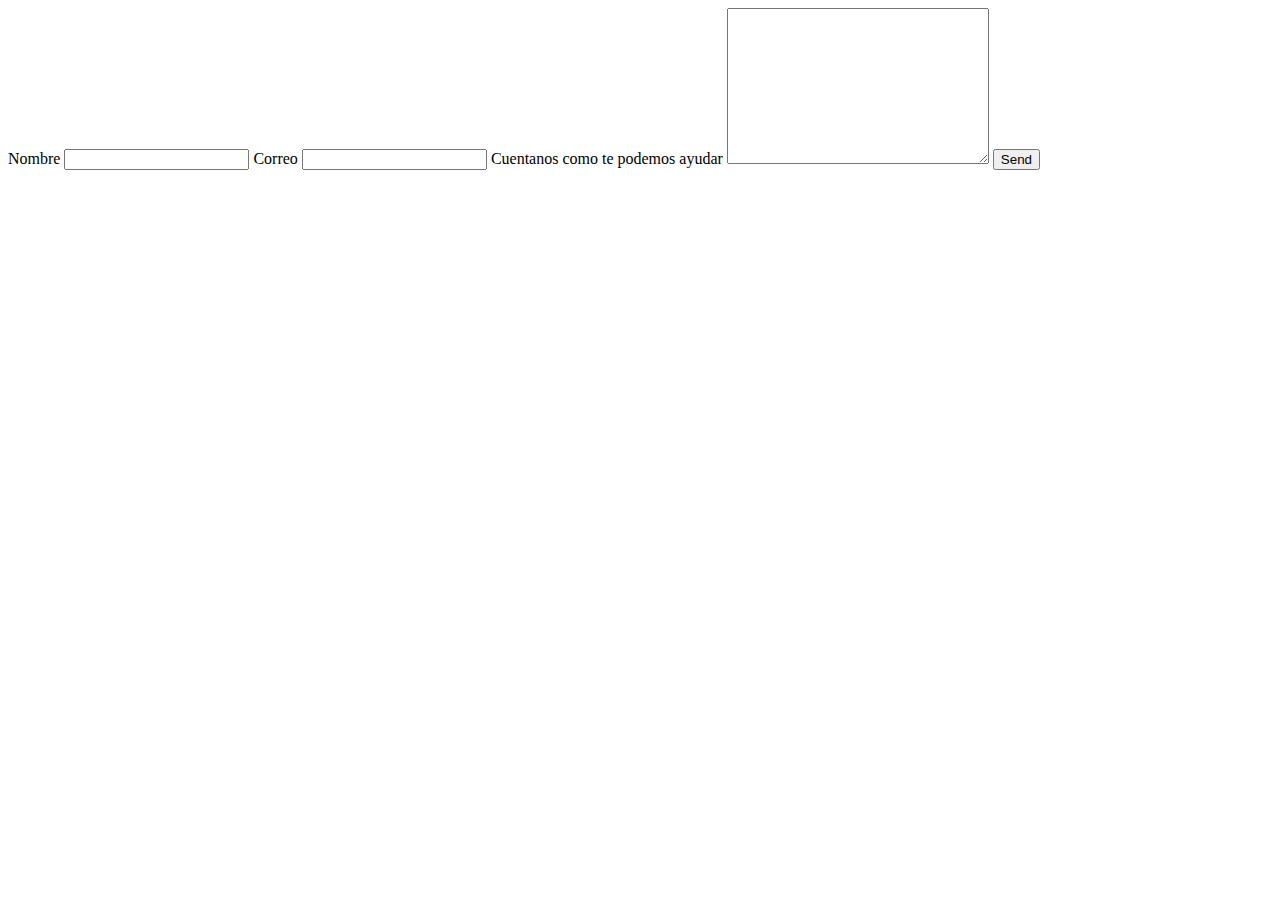
<file: form.html>
<!DOCTYPE html>
<html lang="en">
<head>
    <meta charset="UTF-8">
    <meta http-equiv="X-UA-Compatible" content="IE=edge">
    <meta name="viewport" content="width=device-width, initial-scale=1.0">
    <title>Document</title>
</head>
<body>

    
    <form class="form" action="https://formsubmit.co/your@email.com" method="POST" />
        <label class="form__label"  class="form__label" name="nombre" for="">Nombre </label>
        <input class="form__input"  type="text" name="name" required>
        <label class="form__label" class="form__label" name="email" for="">Correo </label>
        <input class="form__input" type="email" name="email" required>
        <label class="form__label" for="">Cuentanos como te podemos ayudar </label>
        <textarea  class="form__textarea"   name="message" id="" cols="30" rows="10"></textarea>
        <button  class=" btn form__btn" type="submit">Send</button>
   </form>

   
 

</body>
</html>
</file>
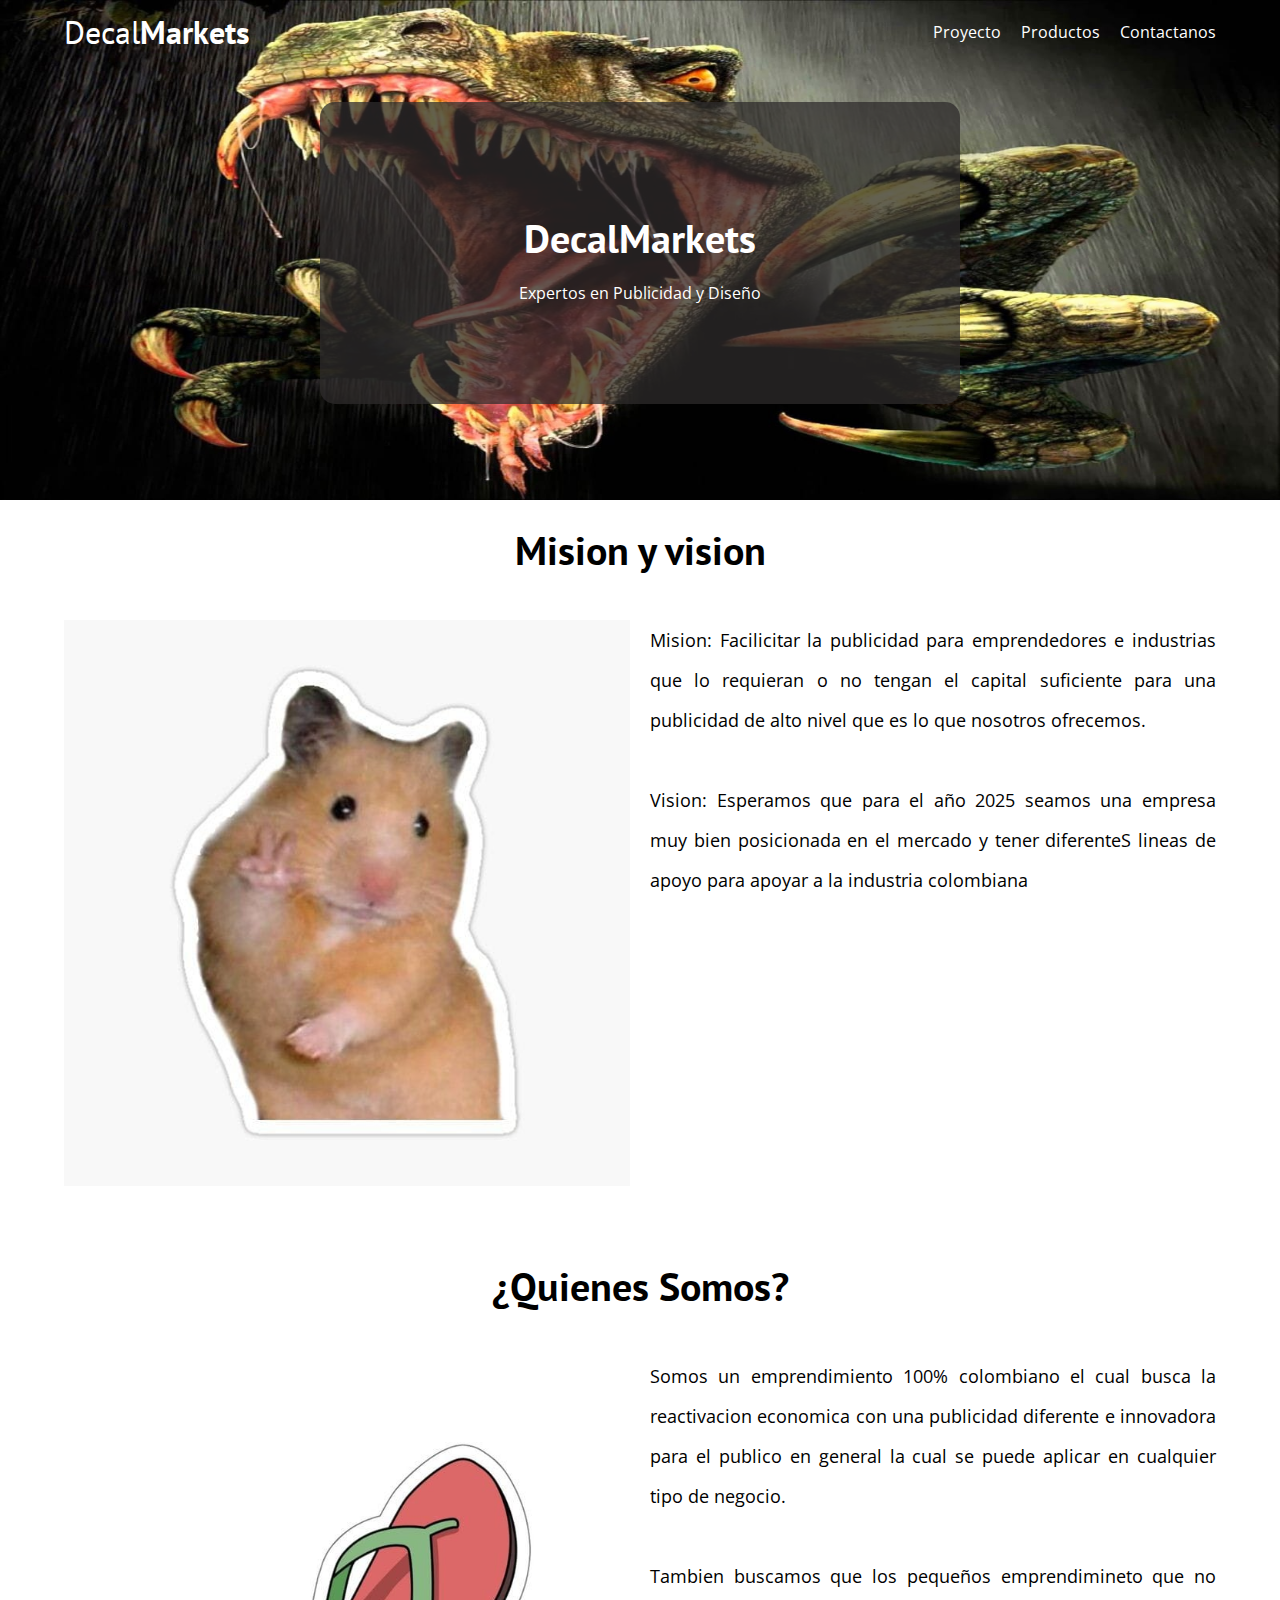
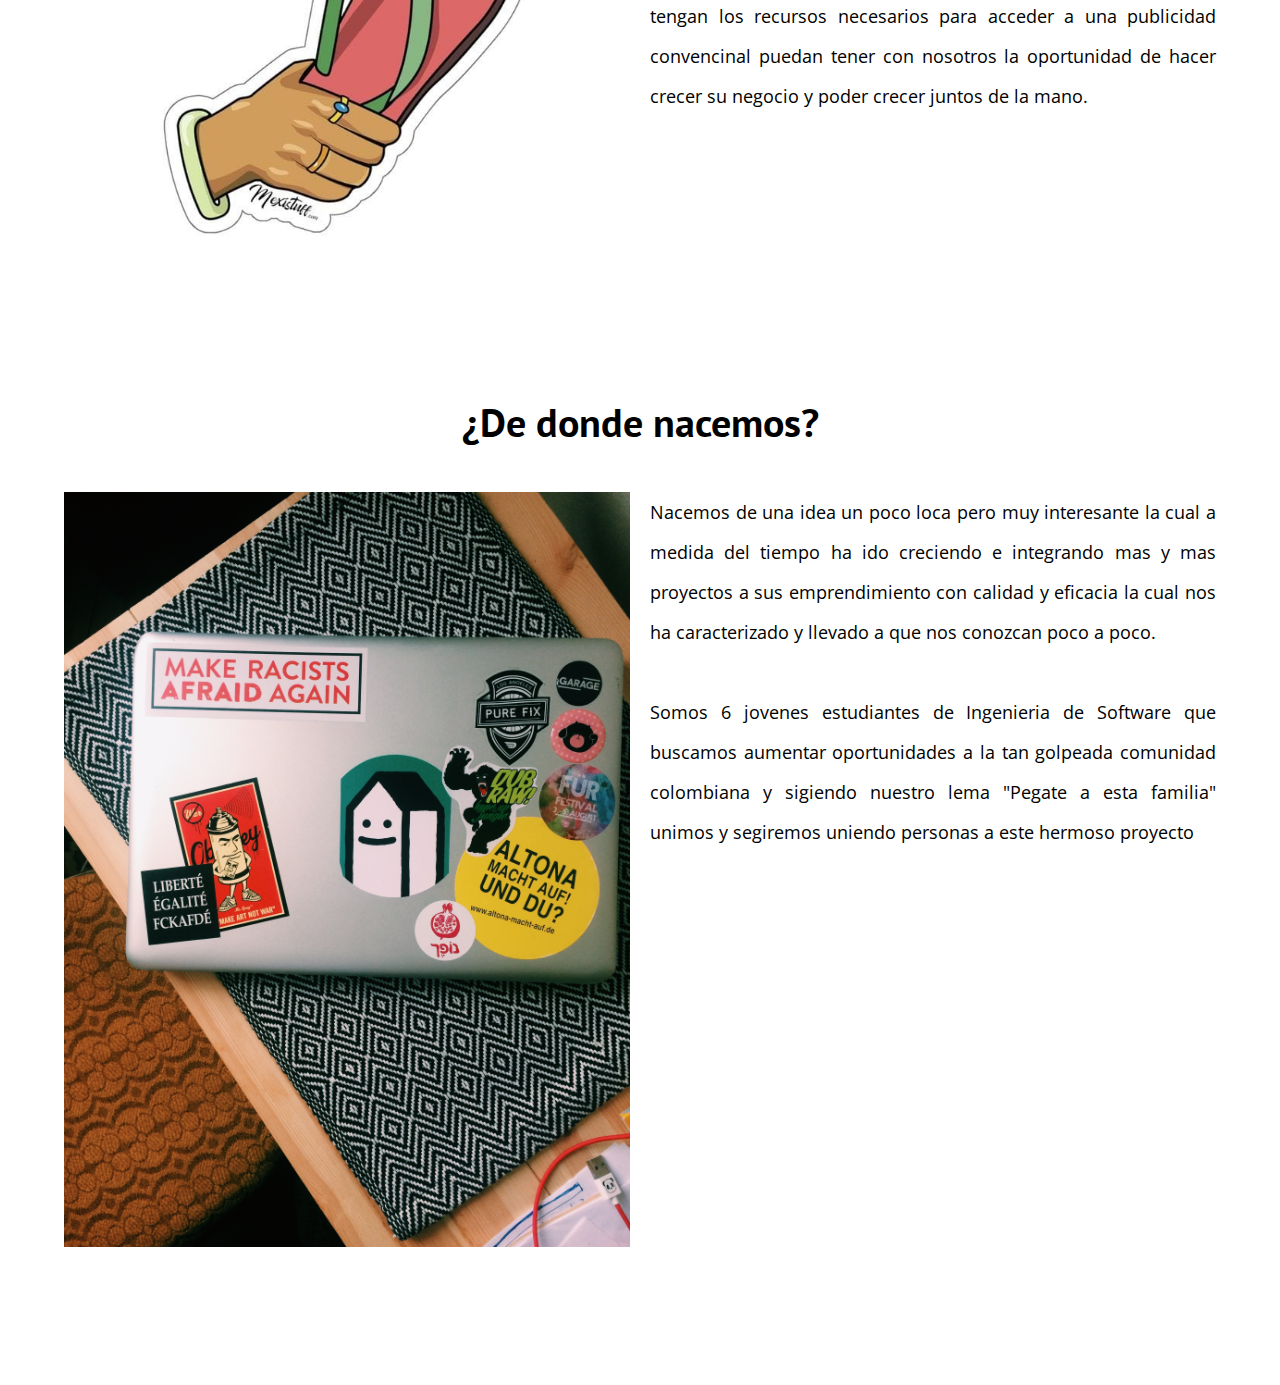
<file: Nosotros.html>
<!DOCTYPE html>
<html lang="en">
<head>
    <meta charset="UTF-8">
    <meta http-equiv="X-UA-Compatible" content="IE=edge">
    <meta name="viewport" content="width=device-width, initial-scale=1.0">
    <!-- Links -->
    <link rel="stylesheet" href="/css/style.css">
    <link rel="preconnect" href="https://fonts.googleapis.com">
    <link rel="preconnect" href="https://fonts.gstatic.com" crossorigin>
    <link href="https://fonts.googleapis.com/css2?family=Open+Sans&family=PT+Sans:wght@400;700&display=swap" rel="stylesheet"> 
    <link rel="stylesheet" href="/css/normalize.css">
     <!-- Favicon -->
     <link rel="icon" href="/img/Decal Markers.png" type="image/x-icon">
     <!-- Title -->
    <title>Nosotros / DecalMarkets</title>
</head>
<body>
    <header class="header blanco">
        <div class="container  ">
            <div class="navbar ">
                <a href="/index.html" class="header__logo blanco">
                    <h1 class="no-margin no-padding header__title blanco "> Decal<span class="bold" >Markets</span> </h1>
                </a>
                <nav class="nav negro ">
                    <a href="Nosotros.html" class="nav__link blanco">Proyecto</a>
                    <a href="Productos.html" class="nav__link blanco">Productos</a>
                    <a href="contacto.html" class="nav__link blanco">Contactanos</a>
                </nav>
            </div>
        </div>
        <div class="header__texto center">
            <h2 class="no-margin">DecalMarkets</h2>
            <p class="no-margin">Expertos en Publicidad y Diseño</p>
        </div>
    </header>


    <main class="main__about mb"  >
        <h1 class="title__about-us">Mision y vision</h1>
    <div class=" container grid-about">
        <div class="img__grid">
            <img   src="/img/WhatsApp Image 2022-04-29 at 10.10.29 AM.jpeg" alt="">
        </div> 
        <div class="p__grid">
            <p> Mision: Facilicitar la publicidad para emprendedores e industrias que lo requieran o no tengan el capital suficiente para una publicidad de alto nivel que es lo que nosotros ofrecemos.
            <br><br>    
            Vision: Esperamos que para el año 2025 seamos una empresa muy bien posicionada en el mercado y tener diferenteS lineas de apoyo para apoyar a la industria colombiana</p>
        </div>
    </div>
</main>

    <main class="main__about mb"  >
            <h1 class="title__about-us">¿Quienes Somos?</h1>
        <div class=" container grid-about">
            <div class="img__grid">
                <img   src="/img/WhatsApp Image 2022-04-29 at 10.23.20 AM (1).jpeg" alt="">
            </div> 
            <div class="p__grid">
                <p> Somos un emprendimiento 100% colombiano el cual busca la reactivacion economica con una publicidad diferente e innovadora para el publico en general la cual se puede aplicar en cualquier tipo de negocio.
                <br><br>    
                Tambien buscamos que los pequeños emprendimineto que no tengan los recursos necesarios para acceder a una publicidad convencinal puedan tener con nosotros la oportunidad de hacer crecer su negocio y poder crecer juntos de la mano.</p>
            </div>
        </div>
    </main>

    <main class="main__about mb"  >
        <h1 class="title__about-us">¿De donde nacemos?</h1>
    <div class=" container grid-about">
        <div class="img__grid">
            <img   src="/img/pexels-inga-seliverstova-2902599.jpg" alt="">
        </div> 
        <div class="p__grid">
            <p> Nacemos de una idea un poco loca pero muy interesante la cual a medida del tiempo ha ido creciendo e integrando mas y mas proyectos a sus emprendimiento con calidad y eficacia la cual nos ha caracterizado y llevado a que nos conozcan poco a poco.
            <br><br>    
            Somos 6 jovenes estudiantes de Ingenieria de Software que buscamos aumentar oportunidades a la tan golpeada comunidad colombiana y sigiendo nuestro lema "Pegate a esta familia" unimos y segiremos uniendo personas a este hermoso proyecto</p>
        </div>
    </div>
</main>


 
    
    <footer class="footer navbar ">
        <h1 class="no-margin no-padding header__title blanco "> Decal<span class="bold" >Markets</span> JSGC </h1>
    </footer>

    <!-- Script -->
    <script src="/js/modernizr.js"></script>
</body>
</html>
</file>
<file: css/style.css>
:root{
    --fuenteHeading:  'PT sans', sans-serif;
    --fuenteParrafos:  'Open sans', sans-serif;

    --primario:  #7a7a7a  ;
    --amarillo: rgb(0, 0, 0);
    --blanco: rgb(255, 255, 255);

}

html{
    box-sizing: border-box;
    font-size: 62.5%;
    height:100%;
}

*, *:before, *:after{
    box-sizing: inherit;
    padding:0;
    margin: 0;  
}

body{
    font-family: var(--fuenteParrafos);
    font-size: 16px;
    height:100%;
    line-height: 2;
}

/* Globales */
.container{
    max-width: 120rem;
    width: 90%;
    margin: 0 auto;
}

a{
    text-decoration: none;
}

h1, h2, h3, h4 {
    font-family: var(--fuenteHeading);
}

h1{
    font-size: 4.8rem;
}
h2{
    font-size: 4rem;
}
h3{
    font-size: 3.2rem;
}
h4{
    font-size: 2.8rem;
}
img{
    max-width: 100%;
}
/* Utilities */
.flex{
    display: flex;
}
.grid{
    display: grid;
}
.no-margin{
    margin: 0;
}
.no-padding{
    padding: 0;
}
.center{
    text-align: center;
}
.blanco{
    color: var(--blanco);
}
.negro{
    color: var(--negro);
}
.bold{
    font-weight: 900;
}
.mb{
    margin-bottom: 6rem;
}
.right{
    text-align: right;
}

/* header */
.webp .header{
    background-image: url(/img/Decal\ Markers2.jpg);
}
.no-webp .header{
    background-image: url(/img/Decal\ Markers2.jpg);
}

.header{
    height: 50rem;
    background-size: 100% 100%;
    background-repeat: no-repeat;
    background-position: center center;
}
.center-header__texto{
    display: flex;
    justify-content: center;
    height: auto;
    align-items: center;

}

.header__texto {
    margin: 5rem 0 0 0;
    width: 50%;
    background-color: #2e2b2bbd;
    padding: 4rem;
    border-radius: 15px;
    margin: 1cm auto;
    height: 8cm;    
    display: flex;
    justify-content: center;
    align-items: center;
    flex-direction: column;

}
.navbar{
    flex-direction: column;
}
.nav{
    display: flex;
    flex-direction: column;
    text-align: center;
    text-transform: capitalize;
}

.nav a:hover{
    border-bottom: solid 1px #fff;
    margin:0;
}
.navbar h1{
        font-weight: 200;
        text-align: center;
}

@media (min-width: 768px) {
    .navbar{
        display: flex;
        flex-direction:row;
        justify-content: space-between;
        align-items: center;
        color: var(--blanco);
    }
    
    .navbar h1{
        font-weight: 200;
    }

    .nav{
        display: flex;
        flex-direction: row;
        text-align: center;
        gap:2rem;
        text-transform: capitalize;
    }
}
@media (max-width: 380px) {
    .header{
        height: 60rem;
    }
}

/* Blog content */

.main-content{
    grid-template-columns: 2fr 1fr;
    column-gap: 2rem; 
    line-height: 5.3rem;
}

.blog__title_h3{
    margin: 3rem 0;
    font-family: var(--fuenteHeading);
}
.blog__title_p{
    font-family: var(--fuenteHeading);
}

.blog__img{
    width:100%;
}

.blog__span_p{
    font-weight:100;
}
.btn{
    background-color: var(--primario);
    color: var(--blanco);
    padding:1.5rem;
    text-transform: uppercase;
    font-weight:900; 
}
hr{
    opacity: 0.2;
    margin: 3rem 0;
}
.blog__price,
.blog__cupo{
    font-size:1.8rem;
    text-transform:capitalize;
}
p{
    line-height:3rem;
    margin-bottom: 1rem;
}
.blog2{
    grid-column: 1/2;
}
.blog3{
    grid-column: 1/2;
}
@media (max-width: 960px) {
    .main-content{
        display: flex;
        flex-direction: column;
    }
}
@media (max-width: 760px) {
        .main-content{
            display: flex;
            flex-direction: column;
        }
}

.btn-secondary{
    background-color: var(--negro);
    color: var(--blanco);
    padding:1rem;
    text-transform: uppercase;
    font-weight:900; 
}
.footer{
    margin-top: 2rem;
    background-color:var(--negro);
    padding:1.5rem;
    color: var(--blanco);
    display:flex;
    justify-content: center;
    align-items: center;
    font-size: 1.2rem;
    
}
.footer__text{
    margin: 0;
}

.grid-about{
    display: grid;
    grid-template-columns: 1fr 1fr;
    grid-gap:2rem;
    margin-top: 3rem;
}
.img__grid img{
    width: 100%;
    height:100%;
}
.img__grid{
    display:flex;
    text-align: justify;
    align-items: center;
}
.p__grid{
    display:flex;
    flex-direction: column;
    text-align: justify;
    align-items: center;
    line-height: 2rem;
}
.p__grid p{
    line-height: 4rem;
    font-size:1.8rem;
}
.title__about-us{
    text-align: center;
    font-size: 4rem;
    margin: 1rem;
}
@media (max-width: 960px ) {
    .grid-about{
        display: flex;
        flex-direction: column;
    }
}
/* courses main */

.course__section{
    display:grid;
    grid-template-columns: 1.4fr 3fr;
    grid-gap: 2rem;
}
.course__section img{
    width: 100%;
    height: 12cm;
}

.course__hr{
    width: 32cm;
    margin: 4rem auto;
}

@media (max-width: 807px) {
    .course__section{
        display:flex;
        flex-direction:column;
    }
    .course__hr{
        width: 90%;
        margin: 4rem auto;
    }
        
}
@media (max-width: 1340px) {
    .course__hr{
        width: 90%;
        margin: 4rem auto;
    }
        
}

.blog p{
    text-align: justify;
}

/* Contact Us */


.contact img{
}
    .form{
        display:grid;
        grid-template-columns: 0.5fr 5fr;
        margin: -7rem auto 0 ;
        background-color:#fff;
        width:90%;
        padding:3rem;
        position: relative;
        gap:2rem;
    }
    .form__label{
        width:90%;
        
        font-weight:600;
        text-align: right;
        
    }
    .form__input{
        width:100%;
        
    }
    .form__textarea{
        width:100%;
    }
.form__btn{  
    grid-column: -1/-2;
    width: 24%;
    margin-left: 76%;
}
@media (max-width: 980px) {
    .form__btn{  
        grid-column: -1/-2;
        width:100%;
        margin-left: 0;

}
.form{
        display:flex;
        flex-direction: column;
    }
    .form__label{
        width:90%;
        font-weight:600;
        text-align: left;
        margin:-0.5rem 0;
        
    }
    .form__input{
        margin:-1rem 0;
    }
    .form__textarea{
        margin:-1rem 0;
    }

}
</file>
